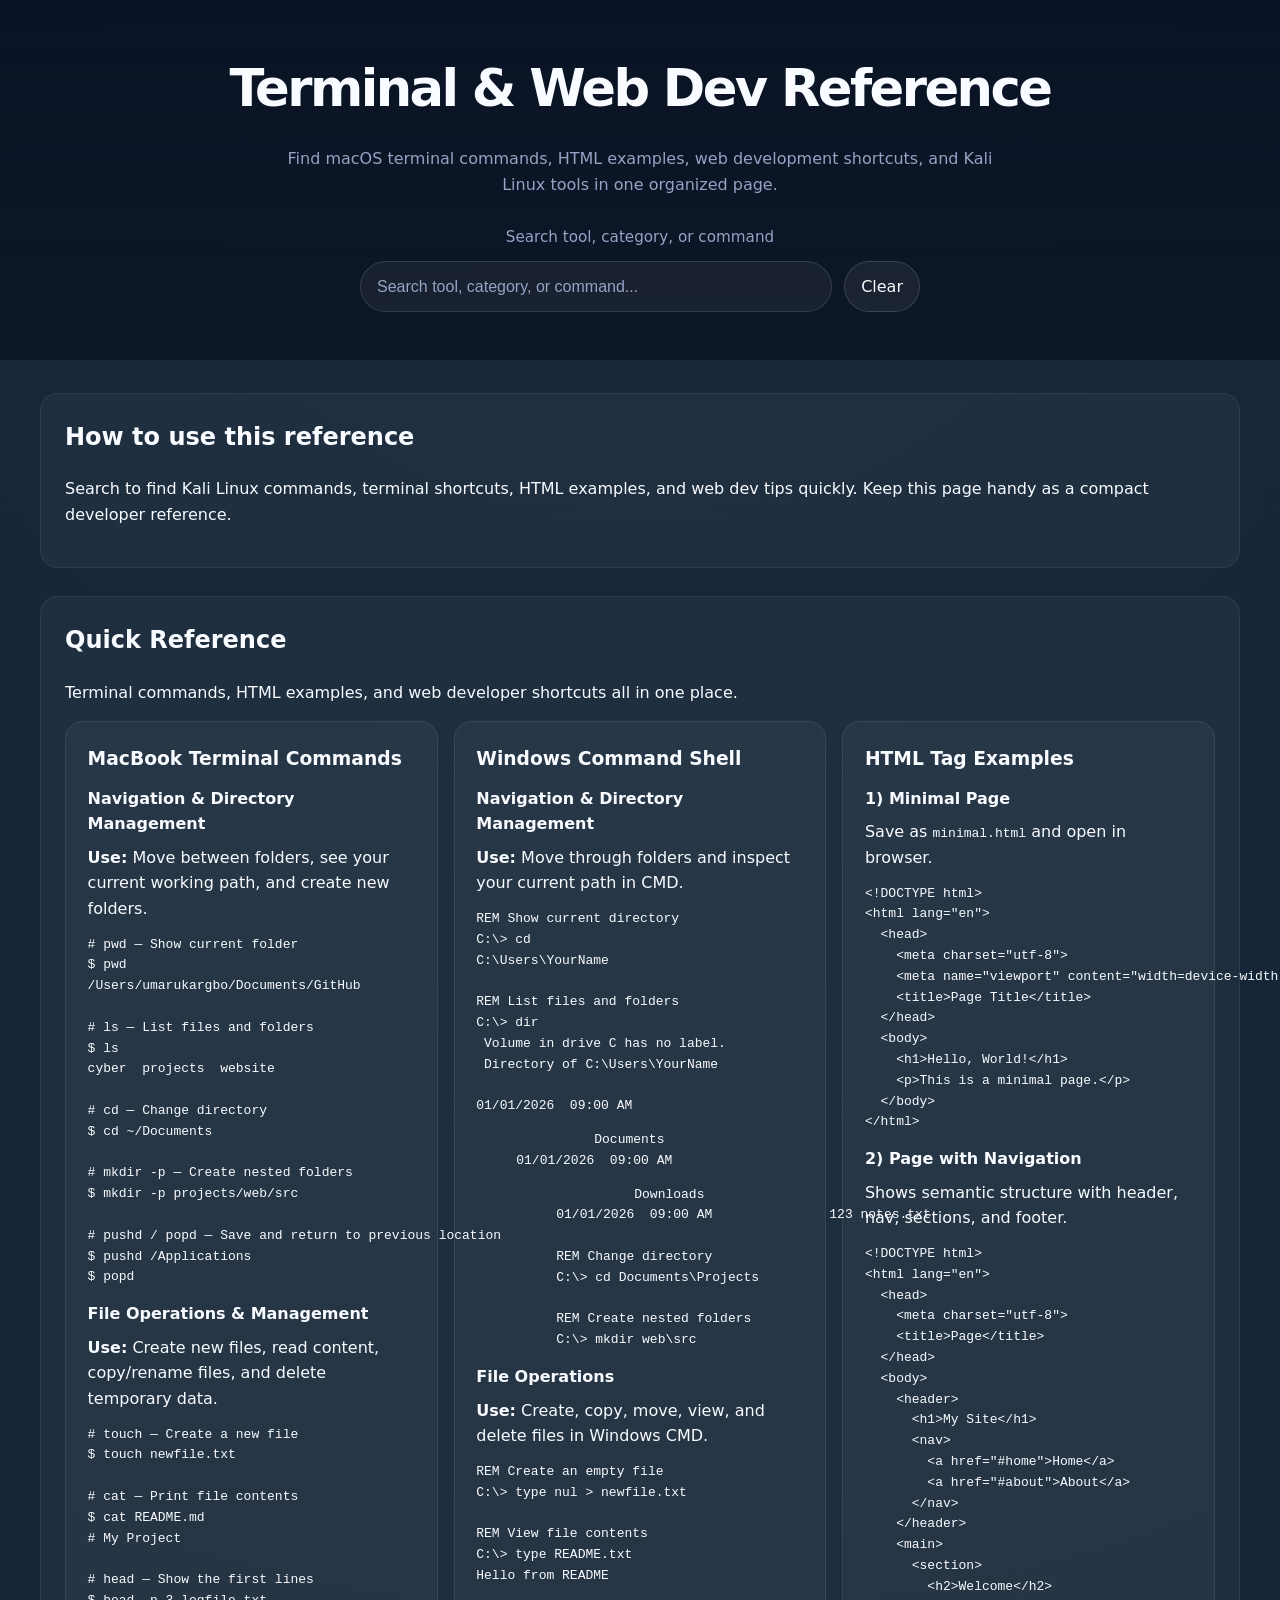
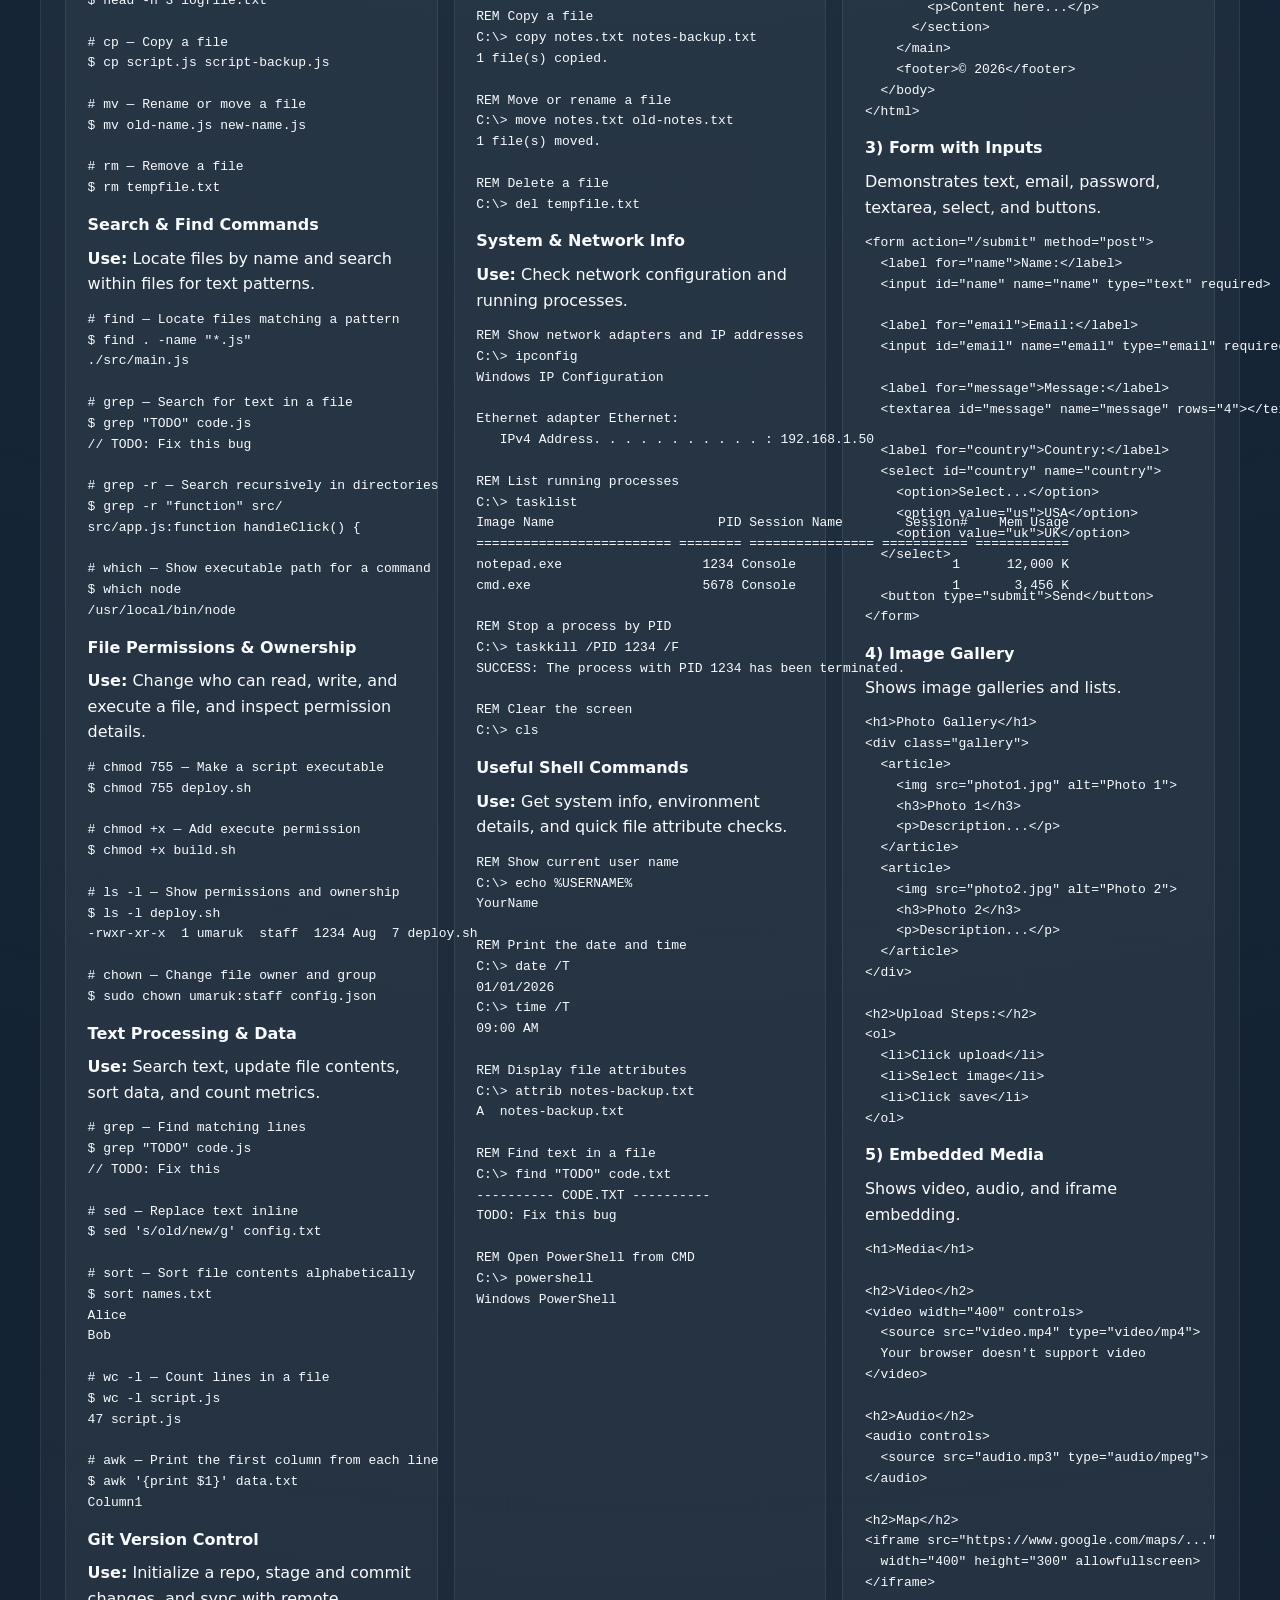
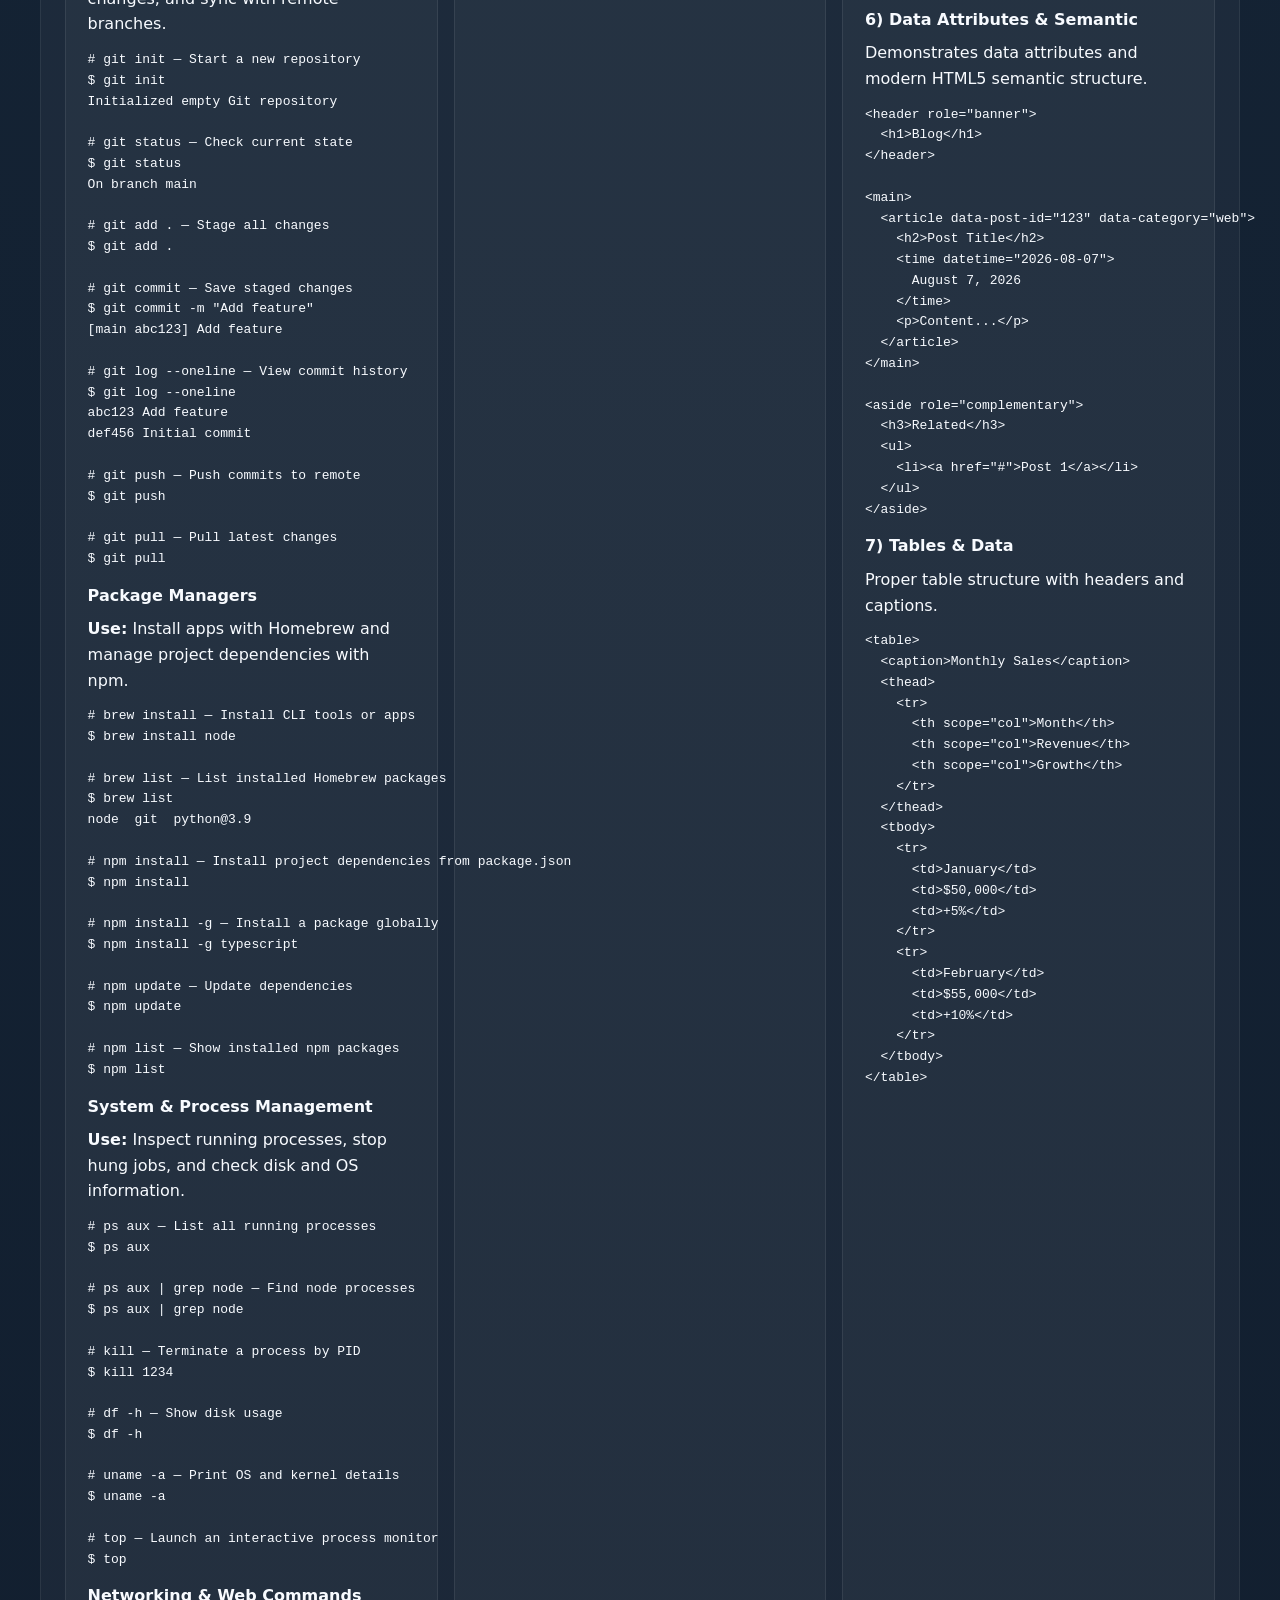
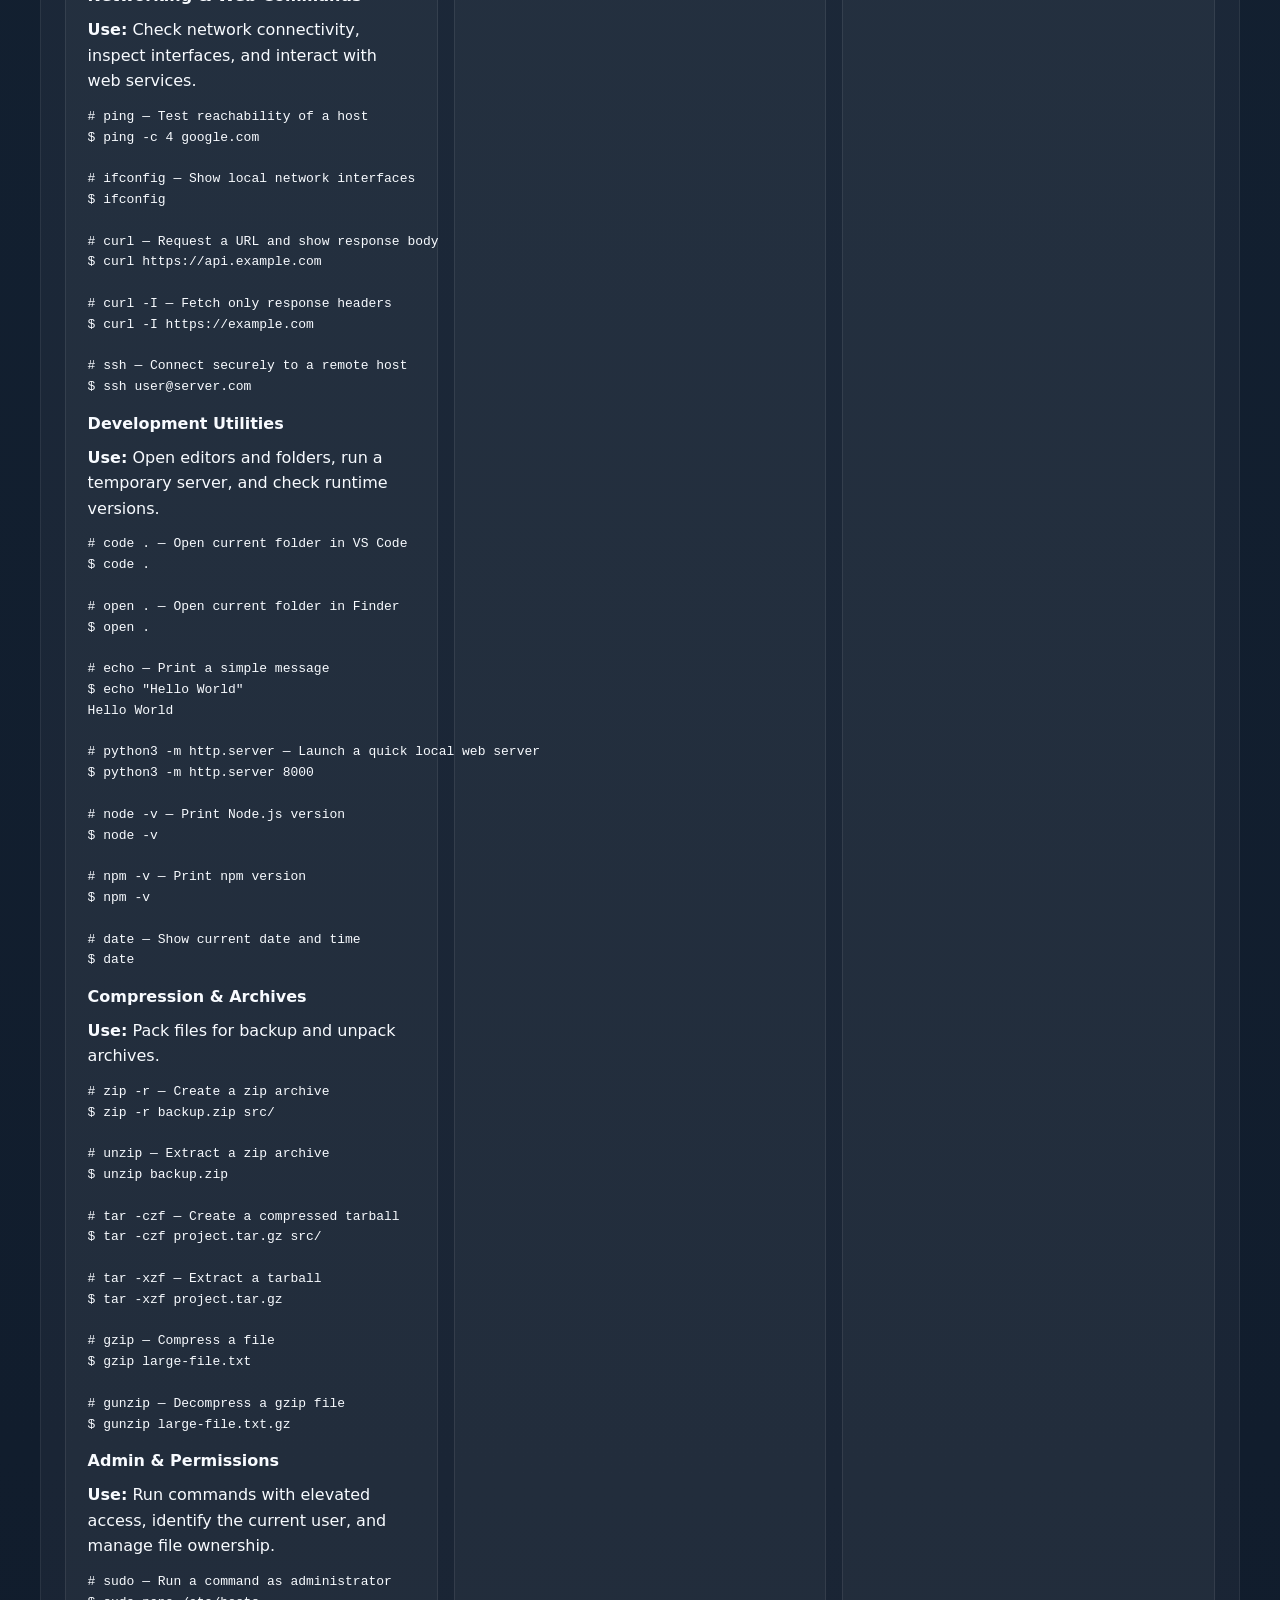
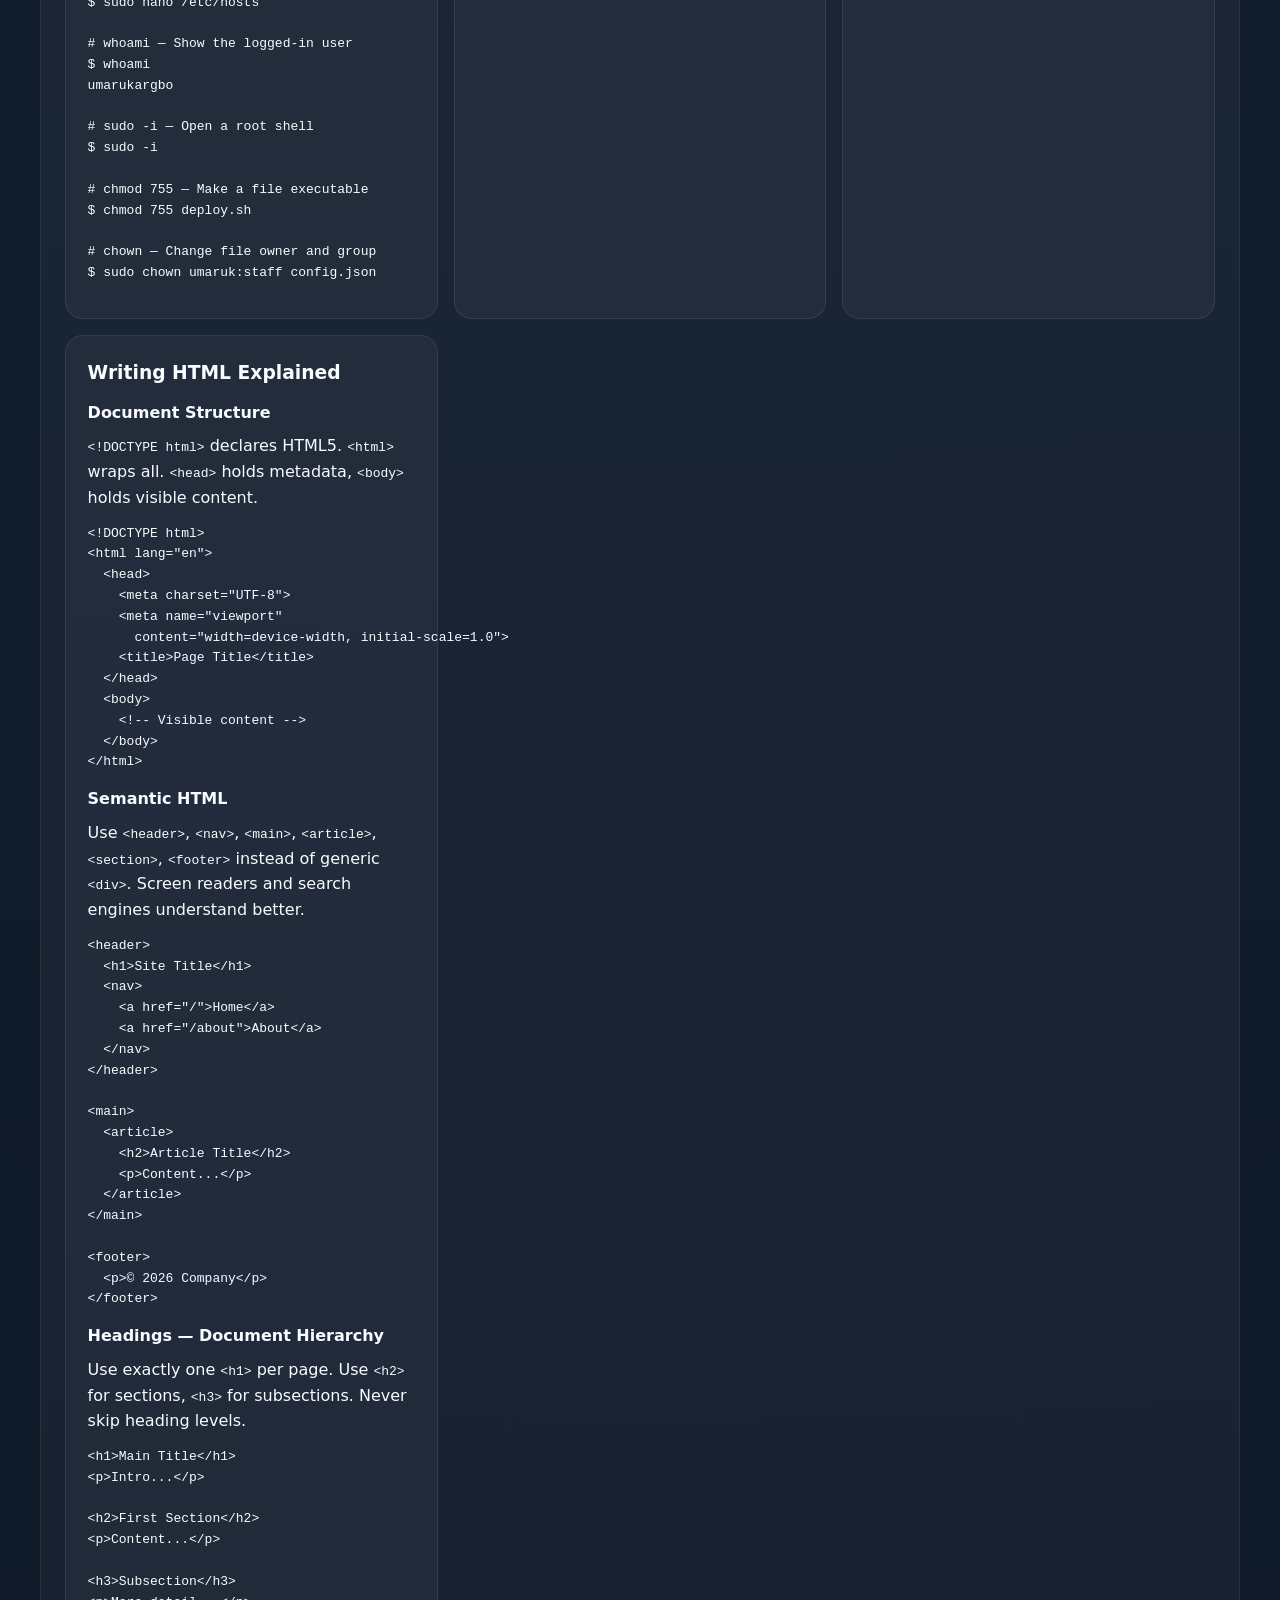
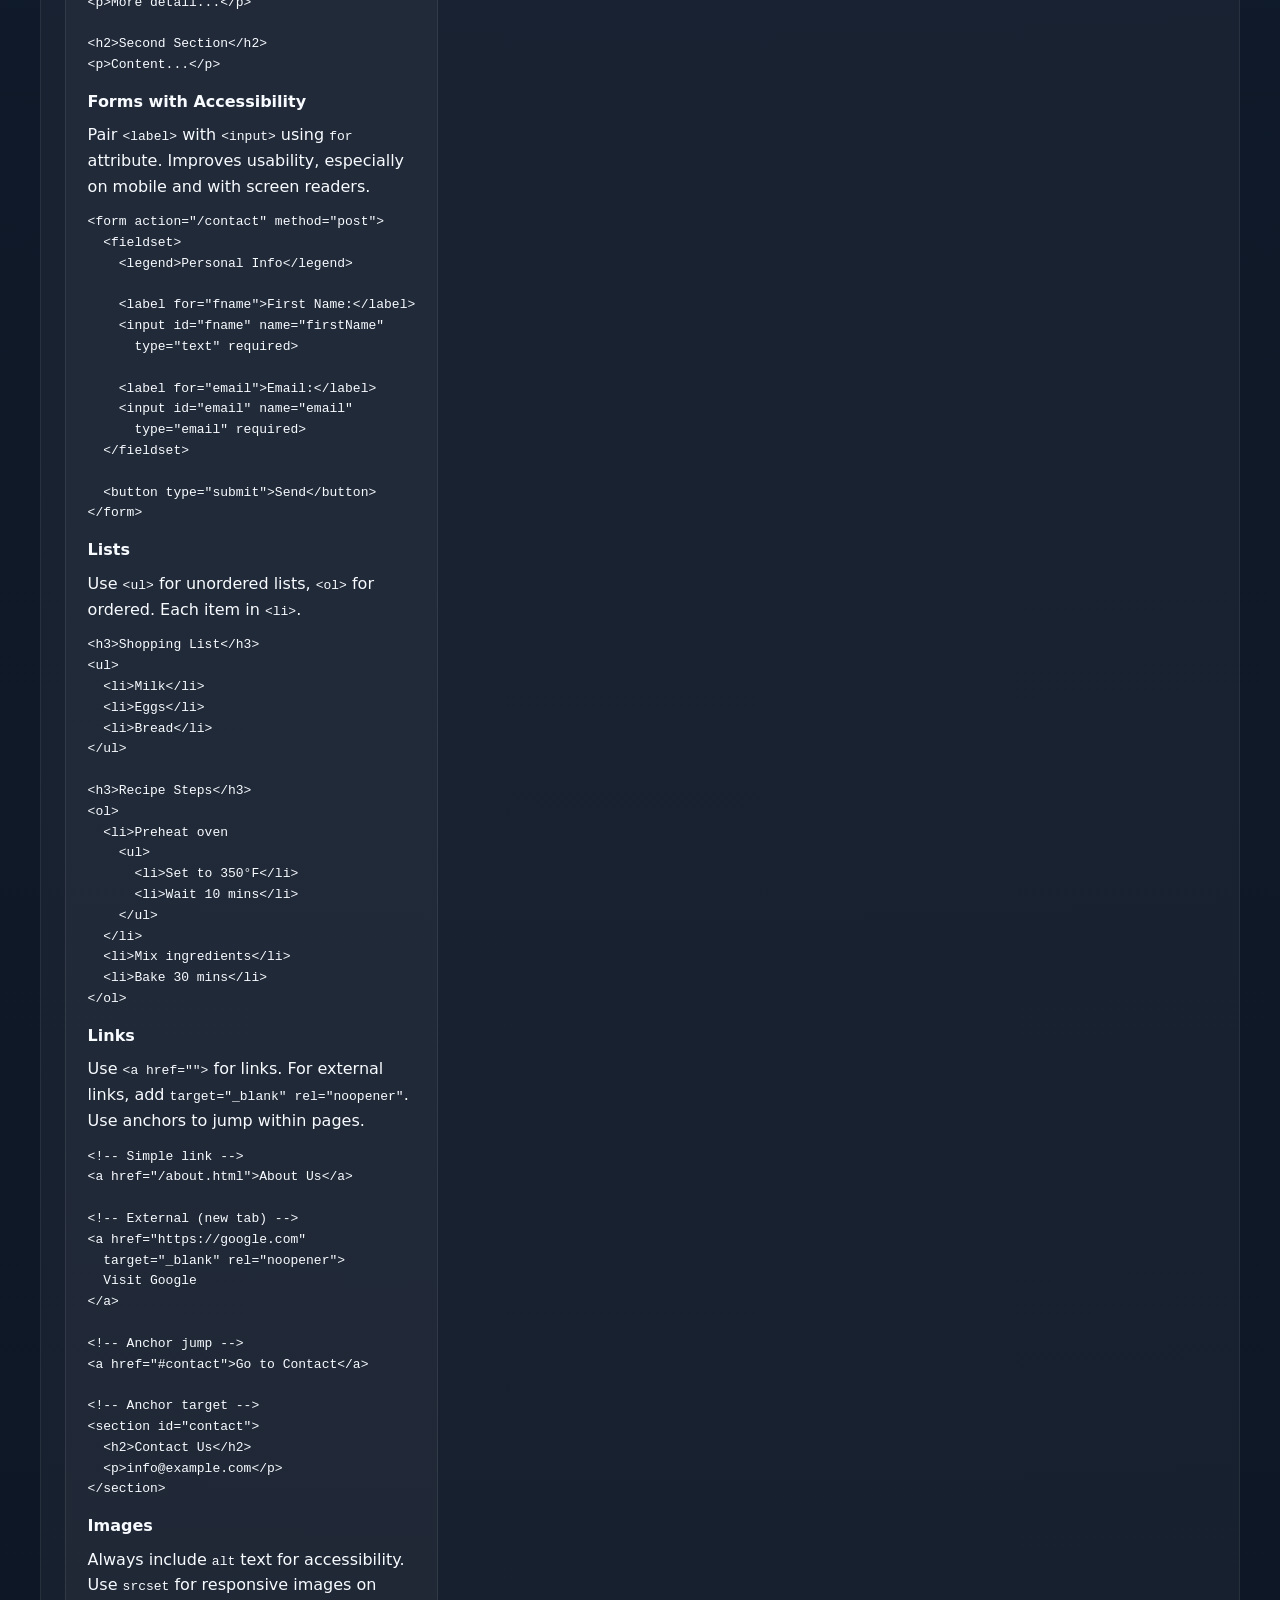
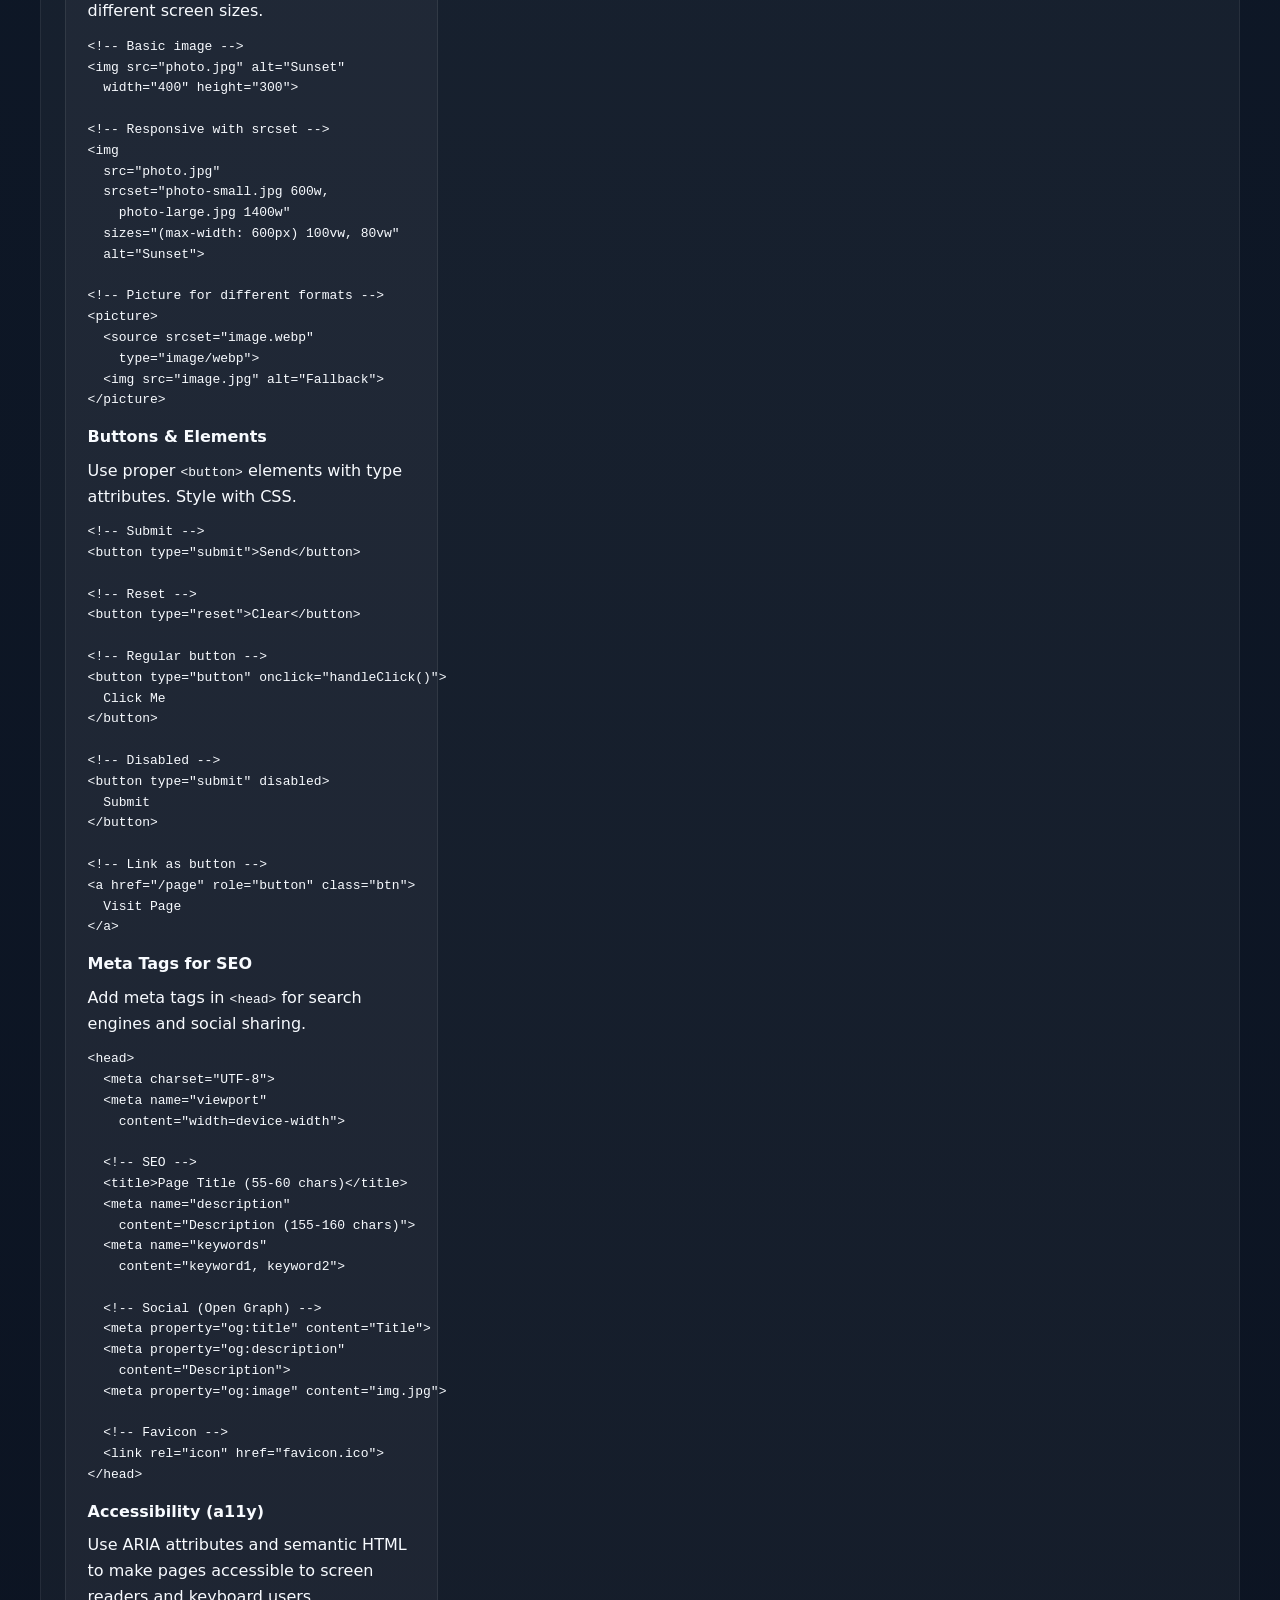
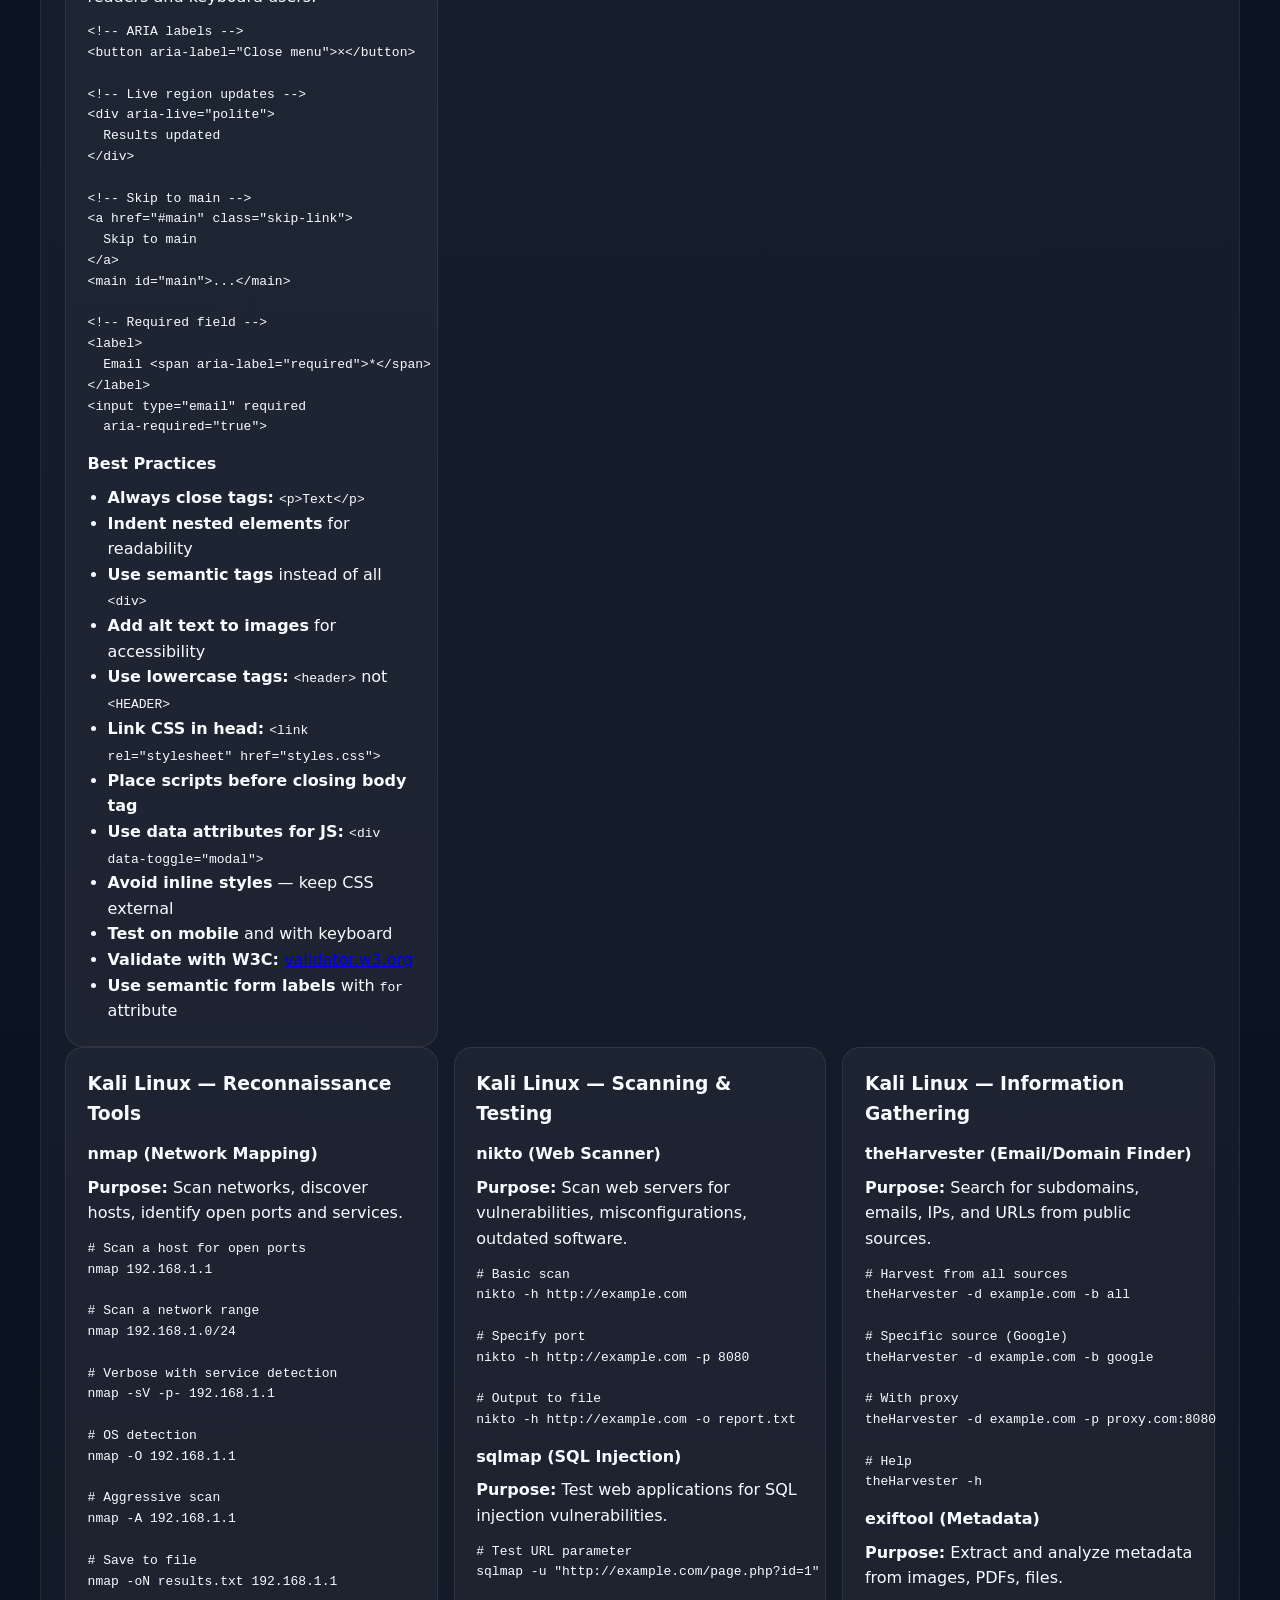
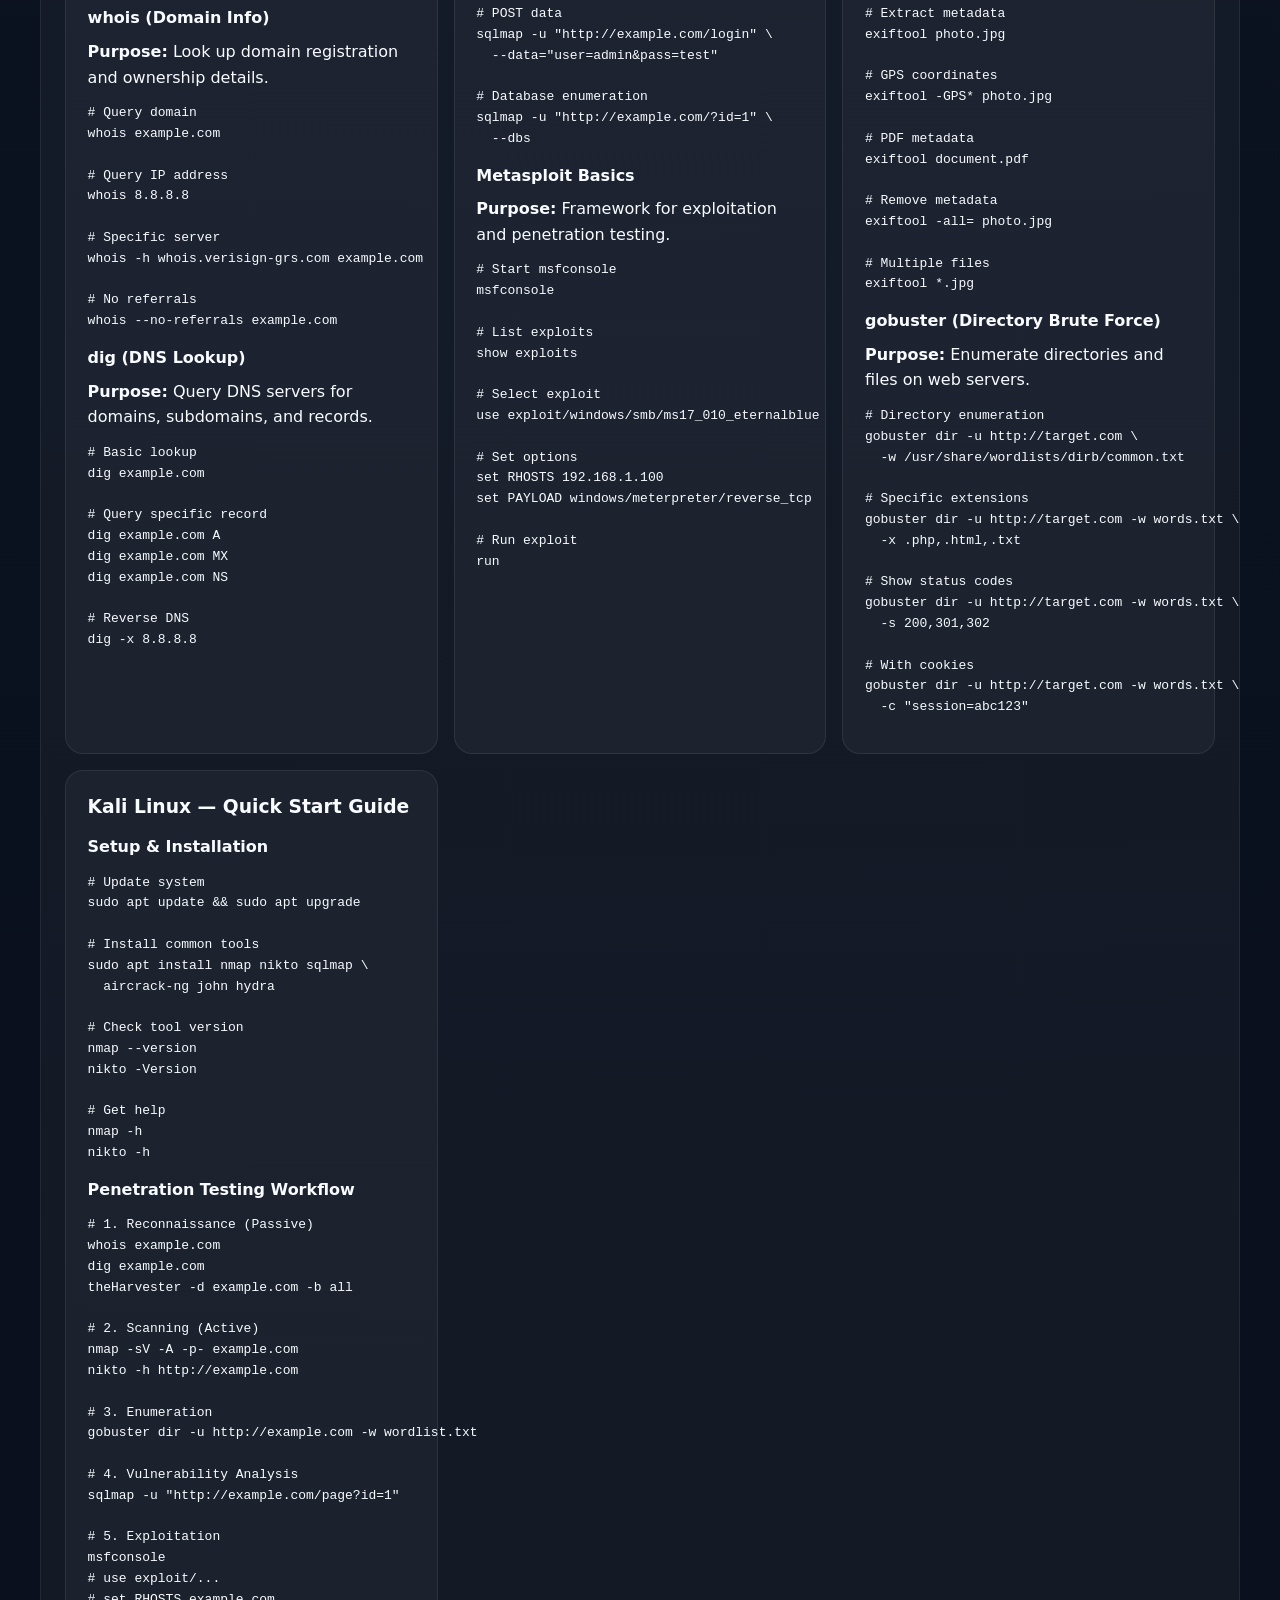
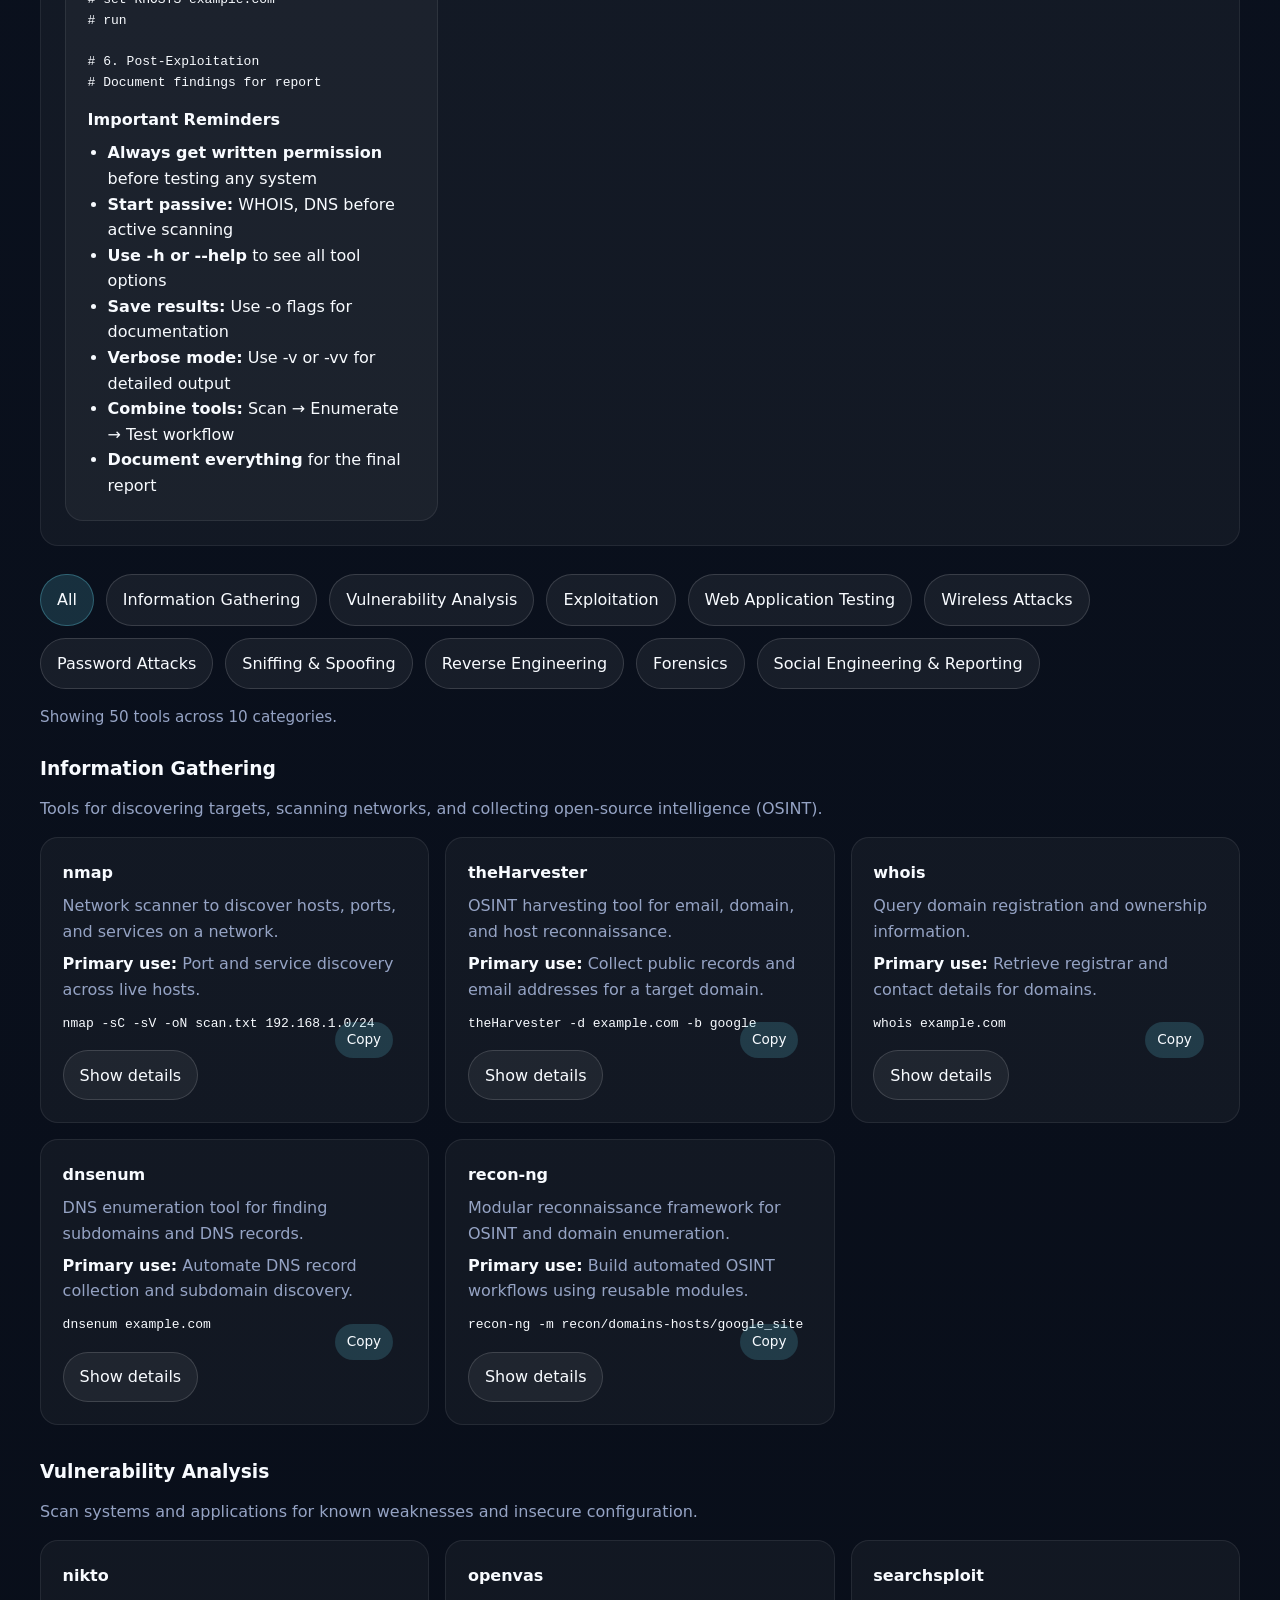
<file: index.html>
<!DOCTYPE html>
<html lang="en">
<head>
  <meta charset="UTF-8" />
  <meta name="viewport" content="width=device-width, initial-scale=1.0" />
  <title>Terminal & Web Dev Reference</title>
  <link rel="stylesheet" href="styles.css" />
</head>
<body>
  <header class="hero">
    <div class="hero-content">
      <h1>Terminal & Web Dev Reference</h1>
      <p>Find macOS terminal commands, HTML examples, web development shortcuts, and Kali Linux tools in one organized page.</p>

      <div class="search-area">
        <label for="searchInput" class="search-label">Search tool, category, or command</label>
        <div class="search-wrap">
          <input id="searchInput" type="search" placeholder="Search tool, category, or command..." />
          <button id="clearSearch" type="button">Clear</button>
        </div>
      </div>
    </div>
  </header>

  <main class="container">
    <section id="summary" class="summary">
      <h2>How to use this reference</h2>
      <p>Search to find Kali Linux commands, terminal shortcuts, HTML examples, and web dev tips quickly. Keep this page handy as a compact developer reference.</p>
    </section>

    <section id="extraSection" class="summary">
      <h2>Quick Reference</h2>
      <p>Terminal commands, HTML examples, and web developer shortcuts all in one place.</p>

      <div class="tool-grid">
        <!-- MacBook Terminal Commands -->
        <article class="tool-card">
          <h3>MacBook Terminal Commands</h3>

          <div class="example">
            <h4>Navigation &amp; Directory Management</h4>
            <p><strong>Use:</strong> Move between folders, see your current working path, and create new folders.</p>
            <pre><code># pwd — Show current folder
$ pwd
/Users/umarukargbo/Documents/GitHub

# ls — List files and folders
$ ls
cyber  projects  website

# cd — Change directory
$ cd ~/Documents

# mkdir -p — Create nested folders
$ mkdir -p projects/web/src

# pushd / popd — Save and return to previous location
$ pushd /Applications
$ popd</code></pre>
          </div>

          <div class="example">
            <h4>File Operations &amp; Management</h4>
            <p><strong>Use:</strong> Create new files, read content, copy/rename files, and delete temporary data.</p>
            <pre><code># touch — Create a new file
$ touch newfile.txt

# cat — Print file contents
$ cat README.md
# My Project

# head — Show the first lines
$ head -n 3 logfile.txt

# cp — Copy a file
$ cp script.js script-backup.js

# mv — Rename or move a file
$ mv old-name.js new-name.js

# rm — Remove a file
$ rm tempfile.txt</code></pre>
          </div>

          <div class="example">
            <h4>Search &amp; Find Commands</h4>
            <p><strong>Use:</strong> Locate files by name and search within files for text patterns.</p>
            <pre><code># find — Locate files matching a pattern
$ find . -name "*.js"
./src/main.js

# grep — Search for text in a file
$ grep "TODO" code.js
// TODO: Fix this bug

# grep -r — Search recursively in directories
$ grep -r "function" src/
src/app.js:function handleClick() {

# which — Show executable path for a command
$ which node
/usr/local/bin/node</code></pre>
          </div>

          <div class="example">
            <h4>File Permissions &amp; Ownership</h4>
            <p><strong>Use:</strong> Change who can read, write, and execute a file, and inspect permission details.</p>
            <pre><code># chmod 755 — Make a script executable
$ chmod 755 deploy.sh

# chmod +x — Add execute permission
$ chmod +x build.sh

# ls -l — Show permissions and ownership
$ ls -l deploy.sh
-rwxr-xr-x  1 umaruk  staff  1234 Aug  7 deploy.sh

# chown — Change file owner and group
$ sudo chown umaruk:staff config.json</code></pre>
          </div>

          <div class="example">
            <h4>Text Processing &amp; Data</h4>
            <p><strong>Use:</strong> Search text, update file contents, sort data, and count metrics.</p>
            <pre><code># grep — Find matching lines
$ grep "TODO" code.js
// TODO: Fix this

# sed — Replace text inline
$ sed 's/old/new/g' config.txt

# sort — Sort file contents alphabetically
$ sort names.txt
Alice
Bob

# wc -l — Count lines in a file
$ wc -l script.js
47 script.js

# awk — Print the first column from each line
$ awk '{print $1}' data.txt
Column1</code></pre>
          </div>

          <div class="example">
            <h4>Git Version Control</h4>
            <p><strong>Use:</strong> Initialize a repo, stage and commit changes, and sync with remote branches.</p>
            <pre><code># git init — Start a new repository
$ git init
Initialized empty Git repository

# git status — Check current state
$ git status
On branch main

# git add . — Stage all changes
$ git add .

# git commit — Save staged changes
$ git commit -m "Add feature"
[main abc123] Add feature

# git log --oneline — View commit history
$ git log --oneline
abc123 Add feature
def456 Initial commit

# git push — Push commits to remote
$ git push

# git pull — Pull latest changes
$ git pull</code></pre>
          </div>

          <div class="example">
            <h4>Package Managers</h4>
            <p><strong>Use:</strong> Install apps with Homebrew and manage project dependencies with npm.</p>
            <pre><code># brew install — Install CLI tools or apps
$ brew install node

# brew list — List installed Homebrew packages
$ brew list
node  git  python@3.9

# npm install — Install project dependencies from package.json
$ npm install

# npm install -g — Install a package globally
$ npm install -g typescript

# npm update — Update dependencies
$ npm update

# npm list — Show installed npm packages
$ npm list</code></pre>
          </div>

          <div class="example">
            <h4>System &amp; Process Management</h4>
            <p><strong>Use:</strong> Inspect running processes, stop hung jobs, and check disk and OS information.</p>
            <pre><code># ps aux — List all running processes
$ ps aux

# ps aux | grep node — Find node processes
$ ps aux | grep node

# kill — Terminate a process by PID
$ kill 1234

# df -h — Show disk usage
$ df -h

# uname -a — Print OS and kernel details
$ uname -a

# top — Launch an interactive process monitor
$ top</code></pre>
          </div>

          <div class="example">
            <h4>Networking &amp; Web Commands</h4>
            <p><strong>Use:</strong> Check network connectivity, inspect interfaces, and interact with web services.</p>
            <pre><code># ping — Test reachability of a host
$ ping -c 4 google.com

# ifconfig — Show local network interfaces
$ ifconfig

# curl — Request a URL and show response body
$ curl https://api.example.com

# curl -I — Fetch only response headers
$ curl -I https://example.com

# ssh — Connect securely to a remote host
$ ssh user@server.com</code></pre>
          </div>

          <div class="example">
            <h4>Development Utilities</h4>
            <p><strong>Use:</strong> Open editors and folders, run a temporary server, and check runtime versions.</p>
            <pre><code># code . — Open current folder in VS Code
$ code .

# open . — Open current folder in Finder
$ open .

# echo — Print a simple message
$ echo "Hello World"
Hello World

# python3 -m http.server — Launch a quick local web server
$ python3 -m http.server 8000

# node -v — Print Node.js version
$ node -v

# npm -v — Print npm version
$ npm -v

# date — Show current date and time
$ date</code></pre>
          </div>

          <div class="example">
            <h4>Compression &amp; Archives</h4>
            <p><strong>Use:</strong> Pack files for backup and unpack archives.</p>
            <pre><code># zip -r — Create a zip archive
$ zip -r backup.zip src/

# unzip — Extract a zip archive
$ unzip backup.zip

# tar -czf — Create a compressed tarball
$ tar -czf project.tar.gz src/

# tar -xzf — Extract a tarball
$ tar -xzf project.tar.gz

# gzip — Compress a file
$ gzip large-file.txt

# gunzip — Decompress a gzip file
$ gunzip large-file.txt.gz</code></pre>
          </div>

          <div class="example">
            <h4>Admin &amp; Permissions</h4>
            <p><strong>Use:</strong> Run commands with elevated access, identify the current user, and manage file ownership.</p>
            <pre><code># sudo — Run a command as administrator
$ sudo nano /etc/hosts

# whoami — Show the logged-in user
$ whoami
umarukargbo

# sudo -i — Open a root shell
$ sudo -i

# chmod 755 — Make a file executable
$ chmod 755 deploy.sh

# chown — Change file owner and group
$ sudo chown umaruk:staff config.json</code></pre>
          </div>
        </article>

        <article class="tool-card">
          <h3>Windows Command Shell</h3>

          <div class="example">
            <h4>Navigation &amp; Directory Management</h4>
            <p><strong>Use:</strong> Move through folders and inspect your current path in CMD.</p>
            <pre><code>REM Show current directory
C:\> cd
C:\Users\YourName

REM List files and folders
C:\> dir
 Volume in drive C has no label.
 Directory of C:\Users\YourName

01/01/2026  09:00 AM    <DIR>          Documents
01/01/2026  09:00 AM    <DIR>          Downloads
01/01/2026  09:00 AM               123 notes.txt

REM Change directory
C:\> cd Documents\Projects

REM Create nested folders
C:\> mkdir web\src</code></pre>
          </div>

          <div class="example">
            <h4>File Operations</h4>
            <p><strong>Use:</strong> Create, copy, move, view, and delete files in Windows CMD.</p>
            <pre><code>REM Create an empty file
C:\> type nul > newfile.txt

REM View file contents
C:\> type README.txt
Hello from README

REM Copy a file
C:\> copy notes.txt notes-backup.txt
1 file(s) copied.

REM Move or rename a file
C:\> move notes.txt old-notes.txt
1 file(s) moved.

REM Delete a file
C:\> del tempfile.txt</code></pre>
          </div>

          <div class="example">
            <h4>System &amp; Network Info</h4>
            <p><strong>Use:</strong> Check network configuration and running processes.</p>
            <pre><code>REM Show network adapters and IP addresses
C:\> ipconfig
Windows IP Configuration

Ethernet adapter Ethernet:
   IPv4 Address. . . . . . . . . . . : 192.168.1.50

REM List running processes
C:\> tasklist
Image Name                     PID Session Name        Session#    Mem Usage
========================= ======== ================ =========== ============
notepad.exe                  1234 Console                    1      12,000 K
cmd.exe                      5678 Console                    1       3,456 K

REM Stop a process by PID
C:\> taskkill /PID 1234 /F
SUCCESS: The process with PID 1234 has been terminated.

REM Clear the screen
C:\> cls</code></pre>
          </div>

          <div class="example">
            <h4>Useful Shell Commands</h4>
            <p><strong>Use:</strong> Get system info, environment details, and quick file attribute checks.</p>
            <pre><code>REM Show current user name
C:\> echo %USERNAME%
YourName

REM Print the date and time
C:\> date /T
01/01/2026
C:\> time /T
09:00 AM

REM Display file attributes
C:\> attrib notes-backup.txt
A  notes-backup.txt

REM Find text in a file
C:\> find "TODO" code.txt
---------- CODE.TXT ----------
TODO: Fix this bug

REM Open PowerShell from CMD
C:\> powershell
Windows PowerShell</code></pre>
          </div>
        </article>

        <!-- HTML Tag Examples -->
        <article class="tool-card">
          <h3>HTML Tag Examples</h3>

          <div class="example">
            <h4>1) Minimal Page</h4>
            <p>Save as <code>minimal.html</code> and open in browser.</p>
            <pre><code>&lt;!DOCTYPE html&gt;
&lt;html lang="en"&gt;
  &lt;head&gt;
    &lt;meta charset="utf-8"&gt;
    &lt;meta name="viewport" content="width=device-width"&gt;
    &lt;title&gt;Page Title&lt;/title&gt;
  &lt;/head&gt;
  &lt;body&gt;
    &lt;h1&gt;Hello, World!&lt;/h1&gt;
    &lt;p&gt;This is a minimal page.&lt;/p&gt;
  &lt;/body&gt;
&lt;/html&gt;</code></pre>
          </div>

          <div class="example">
            <h4>2) Page with Navigation</h4>
            <p>Shows semantic structure with header, nav, sections, and footer.</p>
            <pre><code>&lt;!DOCTYPE html&gt;
&lt;html lang="en"&gt;
  &lt;head&gt;
    &lt;meta charset="utf-8"&gt;
    &lt;title&gt;Page&lt;/title&gt;
  &lt;/head&gt;
  &lt;body&gt;
    &lt;header&gt;
      &lt;h1&gt;My Site&lt;/h1&gt;
      &lt;nav&gt;
        &lt;a href="#home"&gt;Home&lt;/a&gt;
        &lt;a href="#about"&gt;About&lt;/a&gt;
      &lt;/nav&gt;
    &lt;/header&gt;
    &lt;main&gt;
      &lt;section&gt;
        &lt;h2&gt;Welcome&lt;/h2&gt;
        &lt;p&gt;Content here...&lt;/p&gt;
      &lt;/section&gt;
    &lt;/main&gt;
    &lt;footer&gt;© 2026&lt;/footer&gt;
  &lt;/body&gt;
&lt;/html&gt;</code></pre>
          </div>

          <div class="example">
            <h4>3) Form with Inputs</h4>
            <p>Demonstrates text, email, password, textarea, select, and buttons.</p>
            <pre><code>&lt;form action="/submit" method="post"&gt;
  &lt;label for="name"&gt;Name:&lt;/label&gt;
  &lt;input id="name" name="name" type="text" required&gt;
  
  &lt;label for="email"&gt;Email:&lt;/label&gt;
  &lt;input id="email" name="email" type="email" required&gt;
  
  &lt;label for="message"&gt;Message:&lt;/label&gt;
  &lt;textarea id="message" name="message" rows="4"&gt;&lt;/textarea&gt;
  
  &lt;label for="country"&gt;Country:&lt;/label&gt;
  &lt;select id="country" name="country"&gt;
    &lt;option&gt;Select...&lt;/option&gt;
    &lt;option value="us"&gt;USA&lt;/option&gt;
    &lt;option value="uk"&gt;UK&lt;/option&gt;
  &lt;/select&gt;
  
  &lt;button type="submit"&gt;Send&lt;/button&gt;
&lt;/form&gt;</code></pre>
          </div>

          <div class="example">
            <h4>4) Image Gallery</h4>
            <p>Shows image galleries and lists.</p>
            <pre><code>&lt;h1&gt;Photo Gallery&lt;/h1&gt;
&lt;div class="gallery"&gt;
  &lt;article&gt;
    &lt;img src="photo1.jpg" alt="Photo 1"&gt;
    &lt;h3&gt;Photo 1&lt;/h3&gt;
    &lt;p&gt;Description...&lt;/p&gt;
  &lt;/article&gt;
  &lt;article&gt;
    &lt;img src="photo2.jpg" alt="Photo 2"&gt;
    &lt;h3&gt;Photo 2&lt;/h3&gt;
    &lt;p&gt;Description...&lt;/p&gt;
  &lt;/article&gt;
&lt;/div&gt;

&lt;h2&gt;Upload Steps:&lt;/h2&gt;
&lt;ol&gt;
  &lt;li&gt;Click upload&lt;/li&gt;
  &lt;li&gt;Select image&lt;/li&gt;
  &lt;li&gt;Click save&lt;/li&gt;
&lt;/ol&gt;</code></pre>
          </div>

          <div class="example">
            <h4>5) Embedded Media</h4>
            <p>Shows video, audio, and iframe embedding.</p>
            <pre><code>&lt;h1&gt;Media&lt;/h1&gt;

&lt;h2&gt;Video&lt;/h2&gt;
&lt;video width="400" controls&gt;
  &lt;source src="video.mp4" type="video/mp4"&gt;
  Your browser doesn't support video
&lt;/video&gt;

&lt;h2&gt;Audio&lt;/h2&gt;
&lt;audio controls&gt;
  &lt;source src="audio.mp3" type="audio/mpeg"&gt;
&lt;/audio&gt;

&lt;h2&gt;Map&lt;/h2&gt;
&lt;iframe src="https://www.google.com/maps/..."
  width="400" height="300" allowfullscreen&gt;
&lt;/iframe&gt;</code></pre>
          </div>

          <div class="example">
            <h4>6) Data Attributes &amp; Semantic</h4>
            <p>Demonstrates data attributes and modern HTML5 semantic structure.</p>
            <pre><code>&lt;header role="banner"&gt;
  &lt;h1&gt;Blog&lt;/h1&gt;
&lt;/header&gt;

&lt;main&gt;
  &lt;article data-post-id="123" data-category="web"&gt;
    &lt;h2&gt;Post Title&lt;/h2&gt;
    &lt;time datetime="2026-08-07"&gt;
      August 7, 2026
    &lt;/time&gt;
    &lt;p&gt;Content...&lt;/p&gt;
  &lt;/article&gt;
&lt;/main&gt;

&lt;aside role="complementary"&gt;
  &lt;h3&gt;Related&lt;/h3&gt;
  &lt;ul&gt;
    &lt;li&gt;&lt;a href="#"&gt;Post 1&lt;/a&gt;&lt;/li&gt;
  &lt;/ul&gt;
&lt;/aside&gt;</code></pre>
          </div>

          <div class="example">
            <h4>7) Tables &amp; Data</h4>
            <p>Proper table structure with headers and captions.</p>
            <pre><code>&lt;table&gt;
  &lt;caption&gt;Monthly Sales&lt;/caption&gt;
  &lt;thead&gt;
    &lt;tr&gt;
      &lt;th scope="col"&gt;Month&lt;/th&gt;
      &lt;th scope="col"&gt;Revenue&lt;/th&gt;
      &lt;th scope="col"&gt;Growth&lt;/th&gt;
    &lt;/tr&gt;
  &lt;/thead&gt;
  &lt;tbody&gt;
    &lt;tr&gt;
      &lt;td&gt;January&lt;/td&gt;
      &lt;td&gt;$50,000&lt;/td&gt;
      &lt;td&gt;+5%&lt;/td&gt;
    &lt;/tr&gt;
    &lt;tr&gt;
      &lt;td&gt;February&lt;/td&gt;
      &lt;td&gt;$55,000&lt;/td&gt;
      &lt;td&gt;+10%&lt;/td&gt;
    &lt;/tr&gt;
  &lt;/tbody&gt;
&lt;/table&gt;</code></pre>
          </div>
        </article>

        <!-- Writing HTML Explained -->
        <article class="tool-card">
          <h3>Writing HTML Explained</h3>

          <div class="example">
            <h4>Document Structure</h4>
            <p><code>&lt;!DOCTYPE html&gt;</code> declares HTML5. <code>&lt;html&gt;</code> wraps all. <code>&lt;head&gt;</code> holds metadata, <code>&lt;body&gt;</code> holds visible content.</p>
            <pre><code>&lt;!DOCTYPE html&gt;
&lt;html lang="en"&gt;
  &lt;head&gt;
    &lt;meta charset="UTF-8"&gt;
    &lt;meta name="viewport" 
      content="width=device-width, initial-scale=1.0"&gt;
    &lt;title&gt;Page Title&lt;/title&gt;
  &lt;/head&gt;
  &lt;body&gt;
    &lt;!-- Visible content --&gt;
  &lt;/body&gt;
&lt;/html&gt;</code></pre>
          </div>

          <div class="example">
            <h4>Semantic HTML</h4>
            <p>Use <code>&lt;header&gt;</code>, <code>&lt;nav&gt;</code>, <code>&lt;main&gt;</code>, <code>&lt;article&gt;</code>, <code>&lt;section&gt;</code>, <code>&lt;footer&gt;</code> instead of generic <code>&lt;div&gt;</code>. Screen readers and search engines understand better.</p>
            <pre><code>&lt;header&gt;
  &lt;h1&gt;Site Title&lt;/h1&gt;
  &lt;nav&gt;
    &lt;a href="/"&gt;Home&lt;/a&gt;
    &lt;a href="/about"&gt;About&lt;/a&gt;
  &lt;/nav&gt;
&lt;/header&gt;

&lt;main&gt;
  &lt;article&gt;
    &lt;h2&gt;Article Title&lt;/h2&gt;
    &lt;p&gt;Content...&lt;/p&gt;
  &lt;/article&gt;
&lt;/main&gt;

&lt;footer&gt;
  &lt;p&gt;© 2026 Company&lt;/p&gt;
&lt;/footer&gt;</code></pre>
          </div>

          <div class="example">
            <h4>Headings — Document Hierarchy</h4>
            <p>Use exactly one <code>&lt;h1&gt;</code> per page. Use <code>&lt;h2&gt;</code> for sections, <code>&lt;h3&gt;</code> for subsections. Never skip heading levels.</p>
            <pre><code>&lt;h1&gt;Main Title&lt;/h1&gt;
&lt;p&gt;Intro...&lt;/p&gt;

&lt;h2&gt;First Section&lt;/h2&gt;
&lt;p&gt;Content...&lt;/p&gt;

&lt;h3&gt;Subsection&lt;/h3&gt;
&lt;p&gt;More detail...&lt;/p&gt;

&lt;h2&gt;Second Section&lt;/h2&gt;
&lt;p&gt;Content...&lt;/p&gt;</code></pre>
          </div>

          <div class="example">
            <h4>Forms with Accessibility</h4>
            <p>Pair <code>&lt;label&gt;</code> with <code>&lt;input&gt;</code> using <code>for</code> attribute. Improves usability, especially on mobile and with screen readers.</p>
            <pre><code>&lt;form action="/contact" method="post"&gt;
  &lt;fieldset&gt;
    &lt;legend&gt;Personal Info&lt;/legend&gt;
    
    &lt;label for="fname"&gt;First Name:&lt;/label&gt;
    &lt;input id="fname" name="firstName" 
      type="text" required&gt;
    
    &lt;label for="email"&gt;Email:&lt;/label&gt;
    &lt;input id="email" name="email" 
      type="email" required&gt;
  &lt;/fieldset&gt;
  
  &lt;button type="submit"&gt;Send&lt;/button&gt;
&lt;/form&gt;</code></pre>
          </div>

          <div class="example">
            <h4>Lists</h4>
            <p>Use <code>&lt;ul&gt;</code> for unordered lists, <code>&lt;ol&gt;</code> for ordered. Each item in <code>&lt;li&gt;</code>.</p>
            <pre><code>&lt;h3&gt;Shopping List&lt;/h3&gt;
&lt;ul&gt;
  &lt;li&gt;Milk&lt;/li&gt;
  &lt;li&gt;Eggs&lt;/li&gt;
  &lt;li&gt;Bread&lt;/li&gt;
&lt;/ul&gt;

&lt;h3&gt;Recipe Steps&lt;/h3&gt;
&lt;ol&gt;
  &lt;li&gt;Preheat oven
    &lt;ul&gt;
      &lt;li&gt;Set to 350°F&lt;/li&gt;
      &lt;li&gt;Wait 10 mins&lt;/li&gt;
    &lt;/ul&gt;
  &lt;/li&gt;
  &lt;li&gt;Mix ingredients&lt;/li&gt;
  &lt;li&gt;Bake 30 mins&lt;/li&gt;
&lt;/ol&gt;</code></pre>
          </div>

          <div class="example">
            <h4>Links</h4>
            <p>Use <code>&lt;a href=""&gt;</code> for links. For external links, add <code>target="_blank" rel="noopener"</code>. Use anchors to jump within pages.</p>
            <pre><code>&lt;!-- Simple link --&gt;
&lt;a href="/about.html"&gt;About Us&lt;/a&gt;

&lt;!-- External (new tab) --&gt;
&lt;a href="https://google.com" 
  target="_blank" rel="noopener"&gt;
  Visit Google
&lt;/a&gt;

&lt;!-- Anchor jump --&gt;
&lt;a href="#contact"&gt;Go to Contact&lt;/a&gt;

&lt;!-- Anchor target --&gt;
&lt;section id="contact"&gt;
  &lt;h2&gt;Contact Us&lt;/h2&gt;
  &lt;p&gt;info@example.com&lt;/p&gt;
&lt;/section&gt;</code></pre>
          </div>

          <div class="example">
            <h4>Images</h4>
            <p>Always include <code>alt</code> text for accessibility. Use <code>srcset</code> for responsive images on different screen sizes.</p>
            <pre><code>&lt;!-- Basic image --&gt;
&lt;img src="photo.jpg" alt="Sunset" 
  width="400" height="300"&gt;

&lt;!-- Responsive with srcset --&gt;
&lt;img 
  src="photo.jpg"
  srcset="photo-small.jpg 600w, 
    photo-large.jpg 1400w"
  sizes="(max-width: 600px) 100vw, 80vw"
  alt="Sunset"&gt;

&lt;!-- Picture for different formats --&gt;
&lt;picture&gt;
  &lt;source srcset="image.webp" 
    type="image/webp"&gt;
  &lt;img src="image.jpg" alt="Fallback"&gt;
&lt;/picture&gt;</code></pre>
          </div>

          <div class="example">
            <h4>Buttons &amp; Elements</h4>
            <p>Use proper <code>&lt;button&gt;</code> elements with type attributes. Style with CSS.</p>
            <pre><code>&lt;!-- Submit --&gt;
&lt;button type="submit"&gt;Send&lt;/button&gt;

&lt;!-- Reset --&gt;
&lt;button type="reset"&gt;Clear&lt;/button&gt;

&lt;!-- Regular button --&gt;
&lt;button type="button" onclick="handleClick()"&gt;
  Click Me
&lt;/button&gt;

&lt;!-- Disabled --&gt;
&lt;button type="submit" disabled&gt;
  Submit
&lt;/button&gt;

&lt;!-- Link as button --&gt;
&lt;a href="/page" role="button" class="btn"&gt;
  Visit Page
&lt;/a&gt;</code></pre>
          </div>

          <div class="example">
            <h4>Meta Tags for SEO</h4>
            <p>Add meta tags in <code>&lt;head&gt;</code> for search engines and social sharing.</p>
            <pre><code>&lt;head&gt;
  &lt;meta charset="UTF-8"&gt;
  &lt;meta name="viewport" 
    content="width=device-width"&gt;
  
  &lt;!-- SEO --&gt;
  &lt;title&gt;Page Title (55-60 chars)&lt;/title&gt;
  &lt;meta name="description" 
    content="Description (155-160 chars)"&gt;
  &lt;meta name="keywords" 
    content="keyword1, keyword2"&gt;
  
  &lt;!-- Social (Open Graph) --&gt;
  &lt;meta property="og:title" content="Title"&gt;
  &lt;meta property="og:description" 
    content="Description"&gt;
  &lt;meta property="og:image" content="img.jpg"&gt;
  
  &lt;!-- Favicon --&gt;
  &lt;link rel="icon" href="favicon.ico"&gt;
&lt;/head&gt;</code></pre>
          </div>

          <div class="example">
            <h4>Accessibility (a11y)</h4>
            <p>Use ARIA attributes and semantic HTML to make pages accessible to screen readers and keyboard users.</p>
            <pre><code>&lt;!-- ARIA labels --&gt;
&lt;button aria-label="Close menu"&gt;×&lt;/button&gt;

&lt;!-- Live region updates --&gt;
&lt;div aria-live="polite"&gt;
  Results updated
&lt;/div&gt;

&lt;!-- Skip to main --&gt;
&lt;a href="#main" class="skip-link"&gt;
  Skip to main
&lt;/a&gt;
&lt;main id="main"&gt;...&lt;/main&gt;

&lt;!-- Required field --&gt;
&lt;label&gt;
  Email &lt;span aria-label="required"&gt;*&lt;/span&gt;
&lt;/label&gt;
&lt;input type="email" required 
  aria-required="true"&gt;</code></pre>
          </div>

          <div class="example">
            <h4>Best Practices</h4>
            <ul>
              <li><strong>Always close tags:</strong> <code>&lt;p&gt;Text&lt;/p&gt;</code></li>
              <li><strong>Indent nested elements</strong> for readability</li>
              <li><strong>Use semantic tags</strong> instead of all <code>&lt;div&gt;</code></li>
              <li><strong>Add alt text to images</strong> for accessibility</li>
              <li><strong>Use lowercase tags:</strong> <code>&lt;header&gt;</code> not <code>&lt;HEADER&gt;</code></li>
              <li><strong>Link CSS in head:</strong> <code>&lt;link rel="stylesheet" href="styles.css"&gt;</code></li>
              <li><strong>Place scripts before closing body tag</strong></li>
              <li><strong>Use data attributes for JS:</strong> <code>&lt;div data-toggle="modal"&gt;</code></li>
              <li><strong>Avoid inline styles</strong> — keep CSS external</li>
              <li><strong>Test on mobile</strong> and with keyboard</li>
              <li><strong>Validate with W3C:</strong> <a href="https://validator.w3.org" target="_blank">validator.w3.org</a></li>
              <li><strong>Use semantic form labels</strong> with <code>for</code> attribute</li>
            </ul>
          </div>
        </article>
      </div>

      <!-- Kali Linux Tools -->
      <div class="tool-grid">
        <article class="tool-card">
          <h3>Kali Linux — Reconnaissance Tools</h3>

          <div class="example">
            <h4>nmap (Network Mapping)</h4>
            <p><strong>Purpose:</strong> Scan networks, discover hosts, identify open ports and services.</p>
            <pre><code># Scan a host for open ports
nmap 192.168.1.1

# Scan a network range
nmap 192.168.1.0/24

# Verbose with service detection
nmap -sV -p- 192.168.1.1

# OS detection
nmap -O 192.168.1.1

# Aggressive scan
nmap -A 192.168.1.1

# Save to file
nmap -oN results.txt 192.168.1.1</code></pre>
          </div>

          <div class="example">
            <h4>whois (Domain Info)</h4>
            <p><strong>Purpose:</strong> Look up domain registration and ownership details.</p>
            <pre><code># Query domain
whois example.com

# Query IP address
whois 8.8.8.8

# Specific server
whois -h whois.verisign-grs.com example.com

# No referrals
whois --no-referrals example.com</code></pre>
          </div>

          <div class="example">
            <h4>dig (DNS Lookup)</h4>
            <p><strong>Purpose:</strong> Query DNS servers for domains, subdomains, and records.</p>
            <pre><code># Basic lookup
dig example.com

# Query specific record
dig example.com A
dig example.com MX
dig example.com NS

# Reverse DNS
dig -x 8.8.8.8</code></pre>
          </div>
        </article>

        <article class="tool-card">
          <h3>Kali Linux — Scanning &amp; Testing</h3>

          <div class="example">
            <h4>nikto (Web Scanner)</h4>
            <p><strong>Purpose:</strong> Scan web servers for vulnerabilities, misconfigurations, outdated software.</p>
            <pre><code># Basic scan
nikto -h http://example.com

# Specify port
nikto -h http://example.com -p 8080

# Output to file
nikto -h http://example.com -o report.txt</code></pre>
          </div>

          <div class="example">
            <h4>sqlmap (SQL Injection)</h4>
            <p><strong>Purpose:</strong> Test web applications for SQL injection vulnerabilities.</p>
            <pre><code># Test URL parameter
sqlmap -u "http://example.com/page.php?id=1"

# POST data
sqlmap -u "http://example.com/login" \
  --data="user=admin&pass=test"

# Database enumeration
sqlmap -u "http://example.com/?id=1" \
  --dbs</code></pre>
          </div>

          <div class="example">
            <h4>Metasploit Basics</h4>
            <p><strong>Purpose:</strong> Framework for exploitation and penetration testing.</p>
            <pre><code># Start msfconsole
msfconsole

# List exploits
show exploits

# Select exploit
use exploit/windows/smb/ms17_010_eternalblue

# Set options
set RHOSTS 192.168.1.100
set PAYLOAD windows/meterpreter/reverse_tcp

# Run exploit
run</code></pre>
          </div>
        </article>

        <article class="tool-card">
          <h3>Kali Linux — Information Gathering</h3>

          <div class="example">
            <h4>theHarvester (Email/Domain Finder)</h4>
            <p><strong>Purpose:</strong> Search for subdomains, emails, IPs, and URLs from public sources.</p>
            <pre><code># Harvest from all sources
theHarvester -d example.com -b all

# Specific source (Google)
theHarvester -d example.com -b google

# With proxy
theHarvester -d example.com -p proxy.com:8080

# Help
theHarvester -h</code></pre>
          </div>

          <div class="example">
            <h4>exiftool (Metadata)</h4>
            <p><strong>Purpose:</strong> Extract and analyze metadata from images, PDFs, files.</p>
            <pre><code># Extract metadata
exiftool photo.jpg

# GPS coordinates
exiftool -GPS* photo.jpg

# PDF metadata
exiftool document.pdf

# Remove metadata
exiftool -all= photo.jpg

# Multiple files
exiftool *.jpg</code></pre>
          </div>

          <div class="example">
            <h4>gobuster (Directory Brute Force)</h4>
            <p><strong>Purpose:</strong> Enumerate directories and files on web servers.</p>
            <pre><code># Directory enumeration
gobuster dir -u http://target.com \
  -w /usr/share/wordlists/dirb/common.txt

# Specific extensions
gobuster dir -u http://target.com -w words.txt \
  -x .php,.html,.txt

# Show status codes
gobuster dir -u http://target.com -w words.txt \
  -s 200,301,302

# With cookies
gobuster dir -u http://target.com -w words.txt \
  -c "session=abc123"</code></pre>
          </div>
        </article>

        <article class="tool-card">
          <h3>Kali Linux — Quick Start Guide</h3>

          <div class="example">
            <h4>Setup &amp; Installation</h4>
            <pre><code># Update system
sudo apt update && sudo apt upgrade

# Install common tools
sudo apt install nmap nikto sqlmap \
  aircrack-ng john hydra

# Check tool version
nmap --version
nikto -Version

# Get help
nmap -h
nikto -h</code></pre>
          </div>

          <div class="example">
            <h4>Penetration Testing Workflow</h4>
            <pre><code># 1. Reconnaissance (Passive)
whois example.com
dig example.com
theHarvester -d example.com -b all

# 2. Scanning (Active)
nmap -sV -A -p- example.com
nikto -h http://example.com

# 3. Enumeration
gobuster dir -u http://example.com -w wordlist.txt

# 4. Vulnerability Analysis
sqlmap -u "http://example.com/page?id=1"

# 5. Exploitation
msfconsole
# use exploit/...
# set RHOSTS example.com
# run

# 6. Post-Exploitation
# Document findings for report</code></pre>
          </div>

          <div class="example">
            <h4>Important Reminders</h4>
            <ul>
              <li><strong>Always get written permission</strong> before testing any system</li>
              <li><strong>Start passive:</strong> WHOIS, DNS before active scanning</li>
              <li><strong>Use -h or --help</strong> to see all tool options</li>
              <li><strong>Save results:</strong> Use -o flags for documentation</li>
              <li><strong>Verbose mode:</strong> Use -v or -vv for detailed output</li>
              <li><strong>Combine tools:</strong> Scan → Enumerate → Test workflow</li>
              <li><strong>Document everything</strong> for the final report</li>
            </ul>
          </div>
        </article>
      </div>
    </section>

    <section class="controls">
      <nav id="categoryNav" class="category-nav"></nav>
      <div id="resultMeta" class="result-meta"></div>
    </section>

    <section id="categorySection"></section>
  </main>

  <footer class="footer">
    <p>Terminal and web development reference guide.</p>
    <p>© 2026 Umaru's Terminal & Web Dev Reference. All rights reserved.</p>
  </footer>

  <script src="scripts.js"></script>
</body>
</html>
</file>
<file: styles.css>
:root {
  --bg: #0b1220;
  --surface: #141f36;
  --surface-alt: #1e2a48;
  --text: #f8fbff;
  --muted: #95a3c4;
  --accent: #66d9ef;
  --accent-dark: #33b8d1;
  --border: rgba(255, 255, 255, 0.12);
}

* {
  box-sizing: border-box;
}

html, body {
  margin: 0;
  padding: 0;
  min-height: 100%;
  font-family: Inter, system-ui, -apple-system, BlinkMacSystemFont, "Segoe UI", sans-serif;
  background: radial-gradient(circle at top, #17283a 0%, #0b1220 55%, #05080f 100%);
  color: var(--text);
}

body {
  line-height: 1.6;
}

.hero {
  padding: 3rem 1.25rem;
  text-align: center;
  background: linear-gradient(180deg, rgba(8, 18, 36, 0.95), rgba(11, 18, 32, 0.75));
  border-bottom: 1px solid rgba(255,255,255,0.07);
}

.hero h1 {
  margin: 0;
  font-size: clamp(2.5rem, 4vw, 4rem);
  letter-spacing: -0.05em;
}

.hero p {
  margin: 1rem auto 1.75rem;
  max-width: 720px;
  color: var(--muted);
}

.search-area {
  display: grid;
  gap: 0.75rem;
  justify-items: center;
}

.search-label {
  font-size: 0.95rem;
  color: var(--muted);
}

.search-wrap {
  display: flex;
  width: min(560px, 100%);
  gap: 0.75rem;
}

input[type="search"] {
  flex: 1;
  padding: 0.95rem 1rem;
  border-radius: 999px;
  border: 1px solid var(--border);
  background: rgba(255,255,255,0.05);
  color: var(--text);
  outline: none;
  font-size: 1rem;
}

input[type="search"]::placeholder {
  color: var(--muted);
}

button {
  font: inherit;
}

#clearSearch {
  padding: 0 1rem;
  border: 1px solid rgba(255,255,255,0.14);
  border-radius: 999px;
  background: rgba(255,255,255,0.06);
  color: var(--text);
  cursor: pointer;
  transition: background 0.15s ease, transform 0.15s ease;
}

#clearSearch:hover {
  background: rgba(255,255,255,0.12);
  transform: translateY(-1px);
}

.container {
  width: min(1200px, 100% - 2rem);
  margin: 0 auto;
  padding: 2rem 0 4rem;
}

.summary {
  margin-bottom: 1.75rem;
  padding: 1.5rem 1.5rem;
  background: rgba(255,255,255,0.04);
  border: 1px solid rgba(255,255,255,0.07);
  border-radius: 18px;
}

.summary h2 {
  margin-top: 0;
}

.controls {
  display: flex;
  flex-wrap: wrap;
  align-items: center;
  justify-content: space-between;
  gap: 1rem;
  margin-bottom: 1.5rem;
}

.category-nav {
  display: flex;
  flex-wrap: wrap;
  gap: 0.75rem;
  padding: 0;
  margin: 0;
}

.category-button {
  padding: 0.75rem 1rem;
  border: 1px solid rgba(255,255,255,0.14);
  border-radius: 999px;
  background: rgba(255,255,255,0.06);
  color: var(--text);
  cursor: pointer;
  transition: background 0.15s ease, border-color 0.15s ease, transform 0.15s ease;
}

.category-button:hover,
.category-button.active {
  background: rgba(102, 217, 239, 0.16);
  border-color: rgba(102, 217, 239, 0.3);
}

.result-meta {
  color: var(--muted);
  font-size: 0.95rem;
  min-width: 220px;
  text-align: right;
}

.category-card {
  margin-bottom: 2rem;
}

.category-card h3 {
  margin-bottom: 0.75rem;
}

.category-card p {
  margin-top: 0;
  color: var(--muted);
}

.tool-grid {
  display: grid;
  grid-template-columns: repeat(auto-fit, minmax(300px, 1fr));
  gap: 1rem;
}

.tool-card {
  background: rgba(255,255,255,0.04);
  border: 1px solid rgba(255,255,255,0.08);
  border-radius: 18px;
  padding: 1.35rem;
  transition: transform 0.2s ease, border-color 0.2s ease, box-shadow 0.2s ease;
}

.tool-card h3 {
  margin-top: 0;
  margin-bottom: 0.75rem;
}

.tool-card ul {
  margin: 0;
  padding-left: 1.25rem;
}

.command-table-wrap {
  overflow-x: auto;
}

.command-table {
  width: 100%;
  border-collapse: collapse;
  margin: 0;
  font-size: 0.95rem;
}

.command-table th,
.command-table td {
  padding: 0.85rem;
  border: 1px solid rgba(255,255,255,0.08);
  text-align: left;
  vertical-align: top;
}

.command-table th {
  background: rgba(255,255,255,0.06);
  font-weight: 600;
}

.command-table code {
  white-space: normal;
}

.footer {
  margin-top: 2rem;
  padding: 1.5rem 1.5rem;
  text-align: center;
  color: var(--muted);
}

.tool-card:hover {
  transform: translateY(-3px);
  border-color: rgba(102, 217, 239, 0.35);
  box-shadow: 0 14px 35px rgba(0, 0, 0, 0.12);
}

.tool-card h4 {
  margin: 0 0 0.5rem;
}

.tool-card p {
  margin: 0.4rem 0;
}

.tool-card strong {
  color: var(--text);
}

.tool-details {
  margin-top: 1rem;
  border-top: 1px solid rgba(255,255,255,0.08);
  padding-top: 1rem;
}

.tool-details p,
.tool-details li {
  color: var(--muted);
}

.tool-details ul {
  margin: 0.75rem 0 0;
  padding-left: 1.2rem;
}

.tool-details li {
  margin-bottom: 0.35rem;
}

.code-wrap {
  position: relative;
}

.copy-btn {
  position: absolute;
  top: 0.85rem;
  right: 0.85rem;
  padding: 0.45rem 0.75rem;
  border: none;
  border-radius: 999px;
  background: rgba(102, 217, 239, 0.18);
  color: var(--text);
  cursor: pointer;
  font-size: 0.85rem;
}

.copy-btn:hover {
  background: rgba(102, 217, 239, 0.28);
}

.toggle-details {
  margin-top: 1rem;
  padding: 0.7rem 1rem;
  border: 1px solid rgba(255,255,255,0.14);
  border-radius: 999px;
  background: rgba(255,255,255,0.06);
  color: var(--text);
  cursor: pointer;
}

.no-results {
  padding: 2rem 1.5rem;
  background: rgba(255,255,255,0.03);
  border-radius: 18px;
  text-align: center;
  color: var(--muted);
}

@media (max-width: 720px) {
  .hero {
    padding: 2rem 1rem;
  }

  .container {
    padding: 1rem 0 3rem;
  }

  .controls {
    flex-direction: column;
    align-items: stretch;
    text-align: left;
  }

  .result-meta {
    text-align: left;
  }

  .search-wrap {
    flex-direction: column;
  }

  #clearSearch {
    width: 100%;
  }
}
</file>
